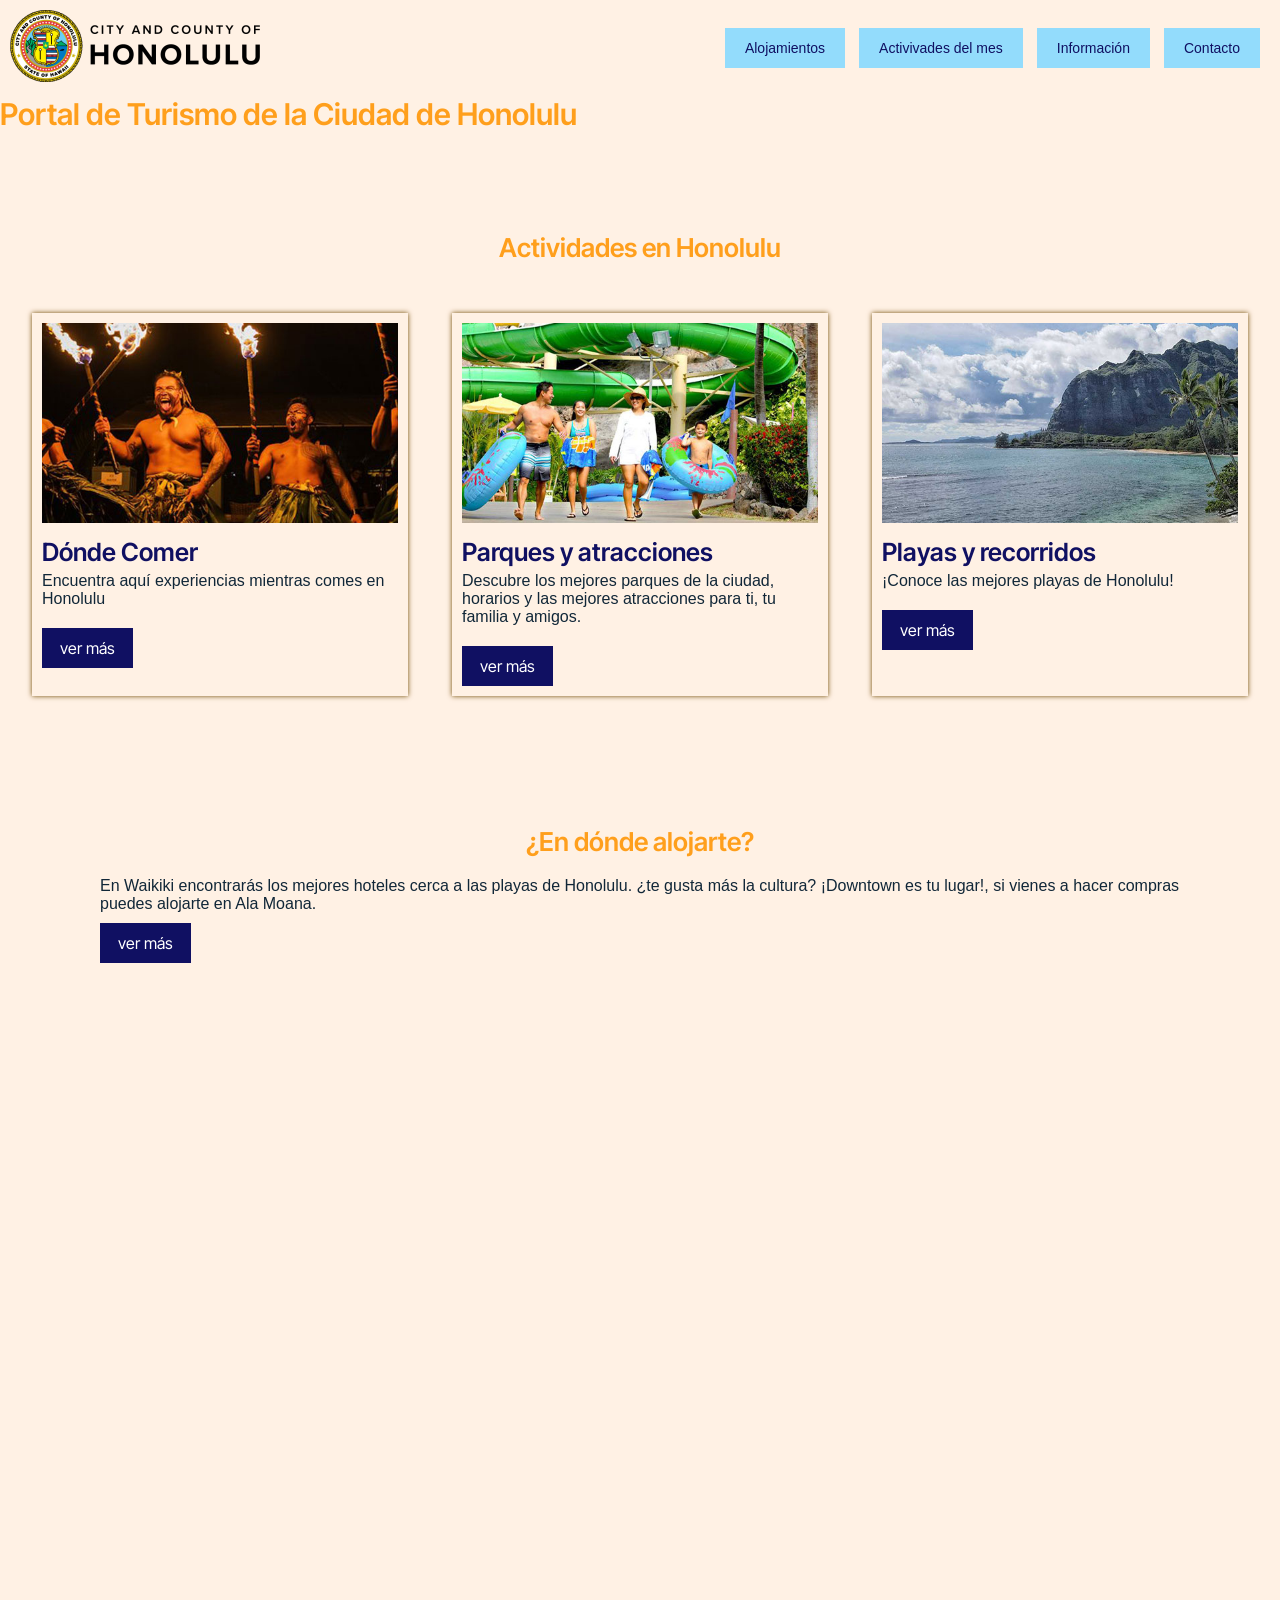
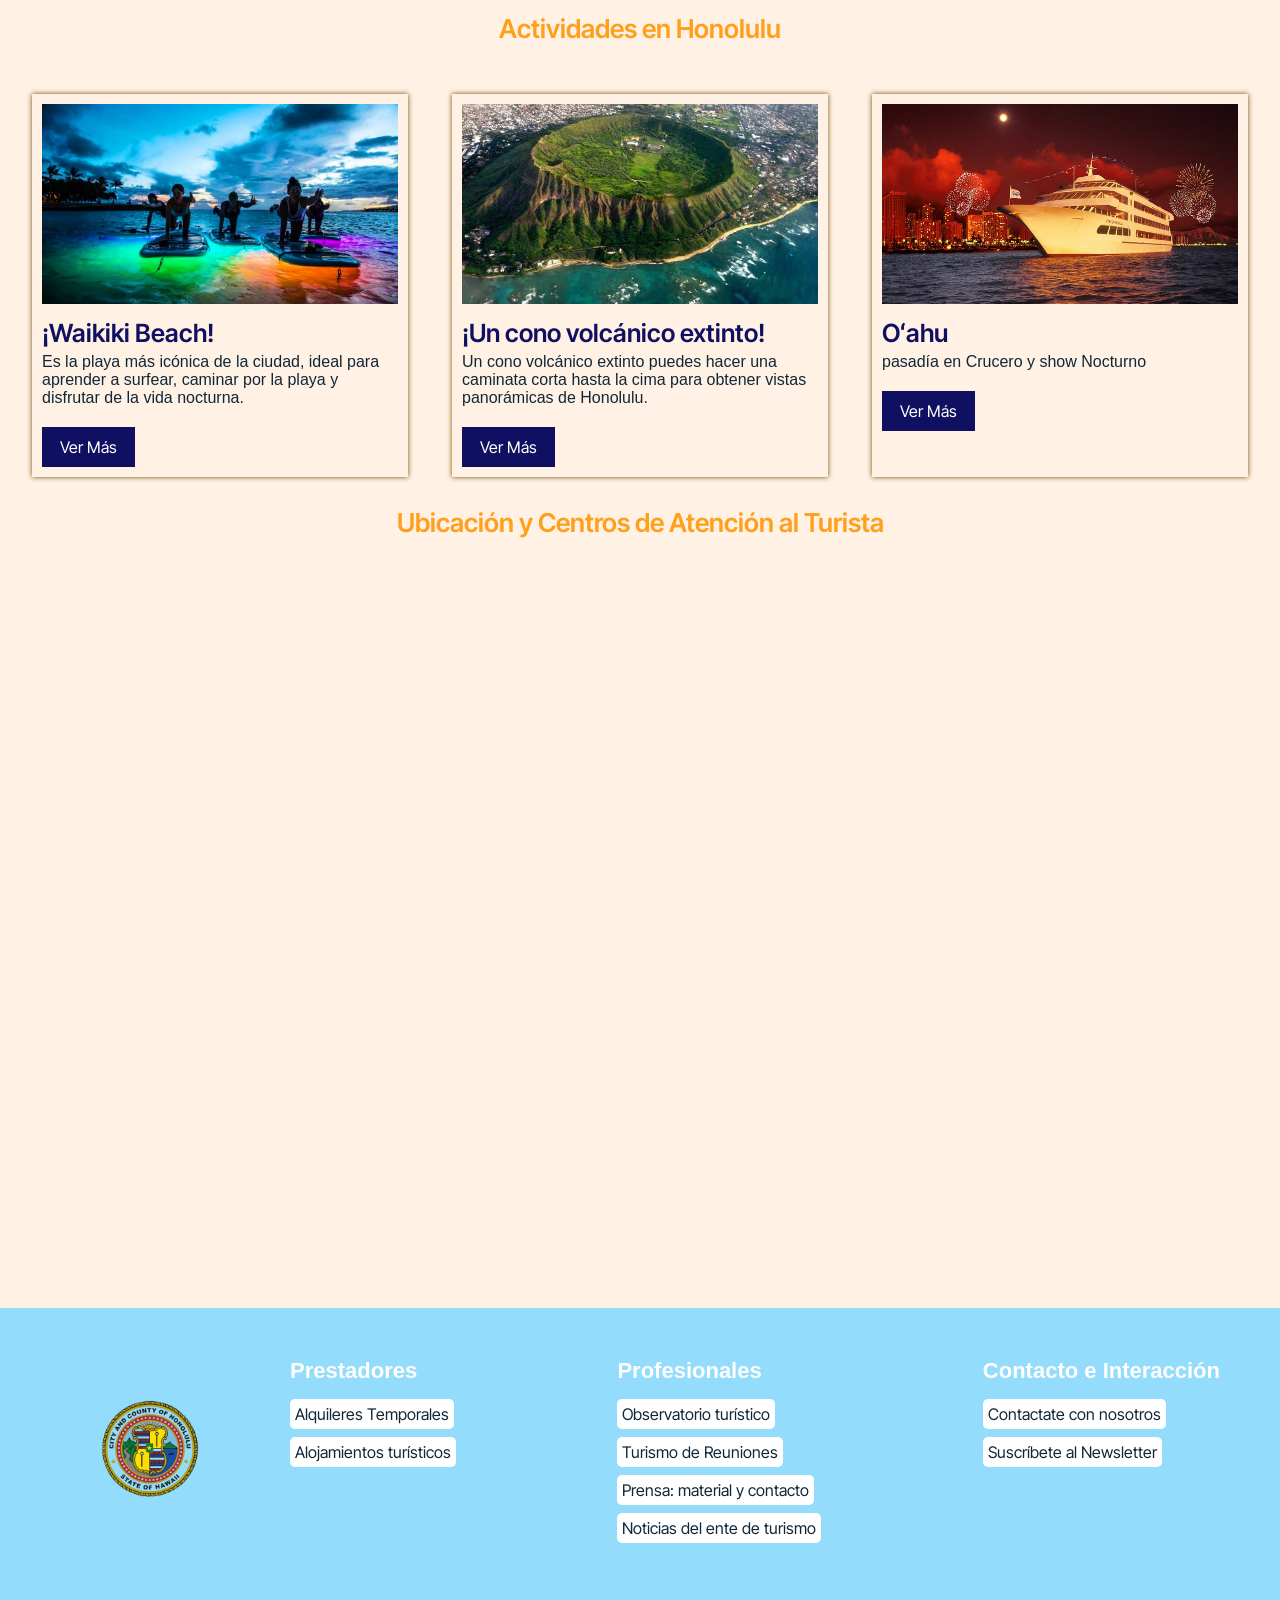
<file: Tarea-02/index.html>
<!DOCTYPE html>
<html lang="es">
    <head>
        <meta charset="UTF-8">
        <meta name="viewport" content="width=device-width, initial-scale=1.0">
        <title>Turismo Honolulu - Sitio de Información Turística</title>
        <meta name="description" content="Descrubre que hacer en HONOLUU. Actividades, Alojamineto, atractivos turísticos, agenda cultural y mapas de la ciudad.">
        <meta name="robots" content="index, follow">

      <!--tipografias--> 

         <link rel="preconnect" href="https://fonts.googleapis.com">
    <link rel="preconnect" href="https://fonts.gstatic.com" crossorigin>
    <link href="https://fonts.googleapis.com/css2?family=Inter+Tight:ital,wght@0,100..900;1,100..900&display=swap" rel="stylesheet">

        <link rel="preconnect" href="https://fonts.googleapis.com">
    <link rel="preconnect" href="https://fonts.gstatic.com" crossorigin>
    <link href="https://fonts.googleapis.com/css2?family=Libre+Franklin:ital,wght@0,100..900;1,100..900&display=swap" rel="stylesheet">

     <!--css-->   
     <link rel="stylesheet" href="style.css">
       
    </head>

    <body>

        <!-- Cabecera principal del sitio -->
        <header id="cabecera-web">

            <!-- Logo del sitio 
            href-> la dirección a donde voy al dar clic  
            -->
            <a href="index.html" aria-label="Ir a la página de inicio de Turismo de Honolulu">
                <img src="assets/png/Logo-4C-Horizontal.png" alt="Logotipo oficial de la ciudad de Honolulu">
            </a>

            <!-- Navegador principal -->
            <nav role="navigation" aria-label="Menu principal">
                  <a href="#"class="bt-principal">Alojamientos</a>
                  <a href="#"class="bt-principal">Activivades del mes</a>
                  <a href="#"class="bt-principal">Información</a>
                  <a href="#"class="bt-principal">Contacto</a>
            </nav>

        </header>



        <!-- Contenido principal del sitio -->
        <main role="main">

            <h1>Portal de Turismo de la Ciudad de Honolulu</h1>

            <!-- Actividades destacadas-->
            <section id="seccion-destacada">
                <h2>Actividades en Honolulu</h2>
                
                <div class="flex-elements">

                    <!-- tarjeta -->
                    <article class="articulo-index">
                        <img src="assets/jpg/honolulu-guerreros.jpg" alt="Cena y experiencia cultural Mauka Warriors Luau">
                        <h3>Dónde Comer</h3>
                        <p>Encuentra aquí experiencias mientras comes en Honolulu</p>
                        <a href="#"class="bt-ver-mas" aria-label="Ver Restaurantes">ver más</a>
                    </article>

                    <!-- tarjeta -->
                    <article class="articulo-index">
                        <img src="assets/jpg/parques-acuaticos.jpg" alt="Parques y Atracciones">
                        <h3>Parques y atracciones</h3>
                        <p>Descubre los mejores parques de la ciudad, horarios y las mejores atracciones para ti, tu familia y amigos.</p>
                        <a href="#" class="bt-ver-mas" aria-label="Ver información sobre Parques dentro de Honolulu">ver más</a>
                    </article>

                    <!-- tarjeta -->
                    <article class="articulo-index">
                        <img src="assets/jpg/playita.jpg" alt="Playas y recorridos en Honolulu">
                        <h3>Playas y recorridos</h3>
                        <p> ¡Conoce las mejores playas de Honolulu!</p>
                        <a href="#" class="bt-ver-mas" aria-label="Ver mas información de nuestras playas">ver más</a>
                    </article>


                </div>

            </section>
            <!-- Fin de actividades destacadas-->

            <!-- Contenido Multimedia -->
            <section id="alojamiento">
                <h2>¿En dónde alojarte?</h2>
                  <p>En Waikiki encontrarás los mejores hoteles cerca a las playas de Honolulu. ¿te gusta más la cultura? ¡Downtown es tu lugar!, si vienes a hacer compras puedes alojarte en Ala Moana.</p>
                        <a href="#"class="bt-ver-mas" aria-label="Ver información sobre hoteles y Hospedaje">ver más</a>
                    
                <div>
                    <iframe width="560" height="315" src="https://www.youtube.com/embed/PG_FFLXg5Bs?si=BEr4dMkIaPJ5pf9S" title="YouTube video player" frameborder="0" allow="accelerometer; autoplay; clipboard-write; encrypted-media; gyroscope; picture-in-picture; web-share" referrerpolicy="strict-origin-when-cross-origin" allowfullscreen></iframe>
                </div>
            </section>
            <!-- Fin de Contenido Multimedia -->



            <!-- Contenidos Destacados -->
            <section>
                <h2>Actividades en Honolulu</h2>
                <div class="flex-elements">
                    
                    <!-- Tarjeta Destacada 1 -->
                    <article class="articulo-index">
                        <img src="assets/jpg/waikiki-beach.jpg" alt="Waikiki Beach" width="400" height="250">
                        <h3> ¡Waikiki Beach!</h3>
                        <p>Es la playa más icónica de la ciudad, ideal para aprender a surfear, caminar por la playa y disfrutar de la vida nocturna.</p>
                        <a href="#" class="bt-ver-mas" aria-label="Ver más sobre Waikiki Beach">Ver Más</a>
                    </article>

                    <!-- Tarjeta Destacada 2 -->
                    <article class="articulo-index">
                        <img src="assets/jpg/crater-honolulu.jpg" alt=" Un cono volcánico extinto donde puedes hacer una caminata corta hasta la cima para obtener vistas panorámicas de Honolulu." width="400" height="250">
                        <h3>¡Un cono volcánico extinto!</h3>
                        <p>Un cono volcánico extinto puedes hacer una caminata corta hasta la cima para obtener vistas panorámicas de Honolulu.</p>
                        <a href="#" class="bt-ver-mas" aria-label="Ver más sobre la caminata">Ver Más</a>
                    </article>

                    <!-- Tarjeta Destacada 3 -->
                    <article class="articulo-index">
                        <img src="assets/jpg/crucero.jpg" alt="Oʻahu, pasadía de Crucero y show Nocturno" width="400" height="250">
                        <h3>Oʻahu</h3>
                        <p> pasadía en Crucero y show Nocturno</p>
                        <a href="#" class="bt-ver-mas" aria-label="Ver más sobre esta actividad">Ver Más</a>
                    </article>

                </div>
            </section>


                        <!-- Ubicación Geográfica -->
                <section aria-labelledby="titulo-mapa">
                    <h2 id="titulo-mapa">Ubicación y Centros de Atención al Turista</h2>

                    <div class="map-container">

                        <iframe
                            src="https://www.google.com/maps?q=Honolulu,Hawaii&output=embed"
                            width="100%"
                            height="450"
                            style="border:0;"
                            allowfullscreen=""
                            loading="lazy"
                            referrerpolicy="no-referrer-when-downgrade"
                            title="Mapa interactivo de la Ciudad de Honolulu">
                        </iframe>

                    </div>
                </section>

        </main>

        <!-- Pie de Página Institucional -->
    <footer role="contentinfo">

            <!-- Identificador Institucional del Footer -->
            <div class="footer-brand">
                <img src="assets/png/logo5-removebg-preview.png" alt="Logotipo oficial del Gobierno de la Ciudad de Honolulu" width="200" height="200">
            </div >

            <!-- Columnas de Enlaces del Footer -->
            <div class="footer-links">
                
                <!-- Lista 1: Prestadores -->
                <nav>
                    <h3 id="footer-prestadores">Prestadores</h3>
                    <ul>
                        <li><a href="/alquileres-temporales">Alquileres Temporales</a></li>
                        <li><a href="/alojamientos-turisticos">Alojamientos turísticos</a></li>
                    </ul>
                </nav>

                <!-- Lista 2: Profesionales -->
                <nav>
                    <h3 id="footer-profesionales">Profesionales</h3>
                    <ul>
                        <li><a href="/observatorio-turistico">Observatorio turístico</a></li>
                        <li><a href="/turismo-reuniones">Turismo de Reuniones</a></li>
                        <li><a href="/prensa-contacto">Prensa: material y contacto</a></li>
                        <li><a href="/noticias-ente">Noticias del ente de turismo</a></li>
                    </ul>
                </nav>

                <!-- Lista 3: Interacción y Contacto -->
                <nav>
                    <h3 id="footer-contacto">Contacto e Interacción</h3>
                    <ul>
                        <li><a href="/contactate-con-nosotros">Contactate con nosotros</a></li>
                        <li><a href="/suscribete-newsletter" aria-label="Ir al formulario para suscribirse al Newsletter oficial">Suscríbete al Newsletter</a></li>
                    </ul>
                </nav>

            </div>
    </footer>

    </body>

</html>
</file>
<file: Tarea-02/style.css>
/*
0. Selectores generales
1.tipografia
2.cabecera

*/

/* 0. selectores generales */

*{
    margin:0;
    padding:0;
       /*Evita que el ancho se sume al padding */
    box-sizing:border-box;
}

body {
  background-color: rgb(255, 241, 228);
}

:root {
  --color-principal: rgb(255, 159, 28);
  --color-acento: rgb(16, 16, 98);
  --color-acento2: rgb(147, 220, 252);
  --color-texto: rgb(17, 39, 56);
  
}

.hide-element {
  display: none;
}

/*1.Tipografias */
h1{
 font-family: "Inter Tight", sans-serif;
  font-optical-sizing: auto;
  font-weight: 600;
  font-style: bold;
  font-size:30px;
  color: var(--color-principal);
}
h2{
    font-family: "Inter Tight", sans-serif;
  font-optical-sizing: auto;
  font-weight: 600;
  font-style: normal;
  font-size:26px;
  color: var(--color-principal);
  /*margen */
  margin: 0 0 20px 0;
  text-align: center;
}

h3{
     font-family: "Fjalla One", sans-serif;
  font-optical-sizing: auto;
  font-weight: 600;
  font-style: light;
  font-size:26px;
  color: var(--color-acento);
}

p{
 font-family: "Fjalla One", sans-serif;
  font-optical-sizing: auto;
  font-weight: 500;
  font-style: normal;
  font-variation-settings:
    "wdth" 100;
  color: var(--color-texto);
}

/*2. cabecera */
#cabecera-web{
   
    padding: 10px 20px 10px 10px;
    display: flex;
    align-items: center;
    justify-content: space-between;

}

.bt-principal{
    font-family: "Fjalla One", sans-serif;
    font-size: 14px;
    color: var(--color-acento);
    background-color: var(--color-acento2);
    text-decoration: none;

    padding: 12px 20px;
    margin-left: 10px;

    display: inline-block;

    transition: 0.3s;
}


.bt-principal:hover{
    background-color: var(--color-acento);
    color: rgb(110, 146, 217);
    transform: scale(1.1);
    padding: 10px 17px 
}

#seccion-destacada{
  padding: 100px 0;

}

iframe{
      display: block;
    width: 80%;
    height: auto;
    margin: 0 auto;
    height: 650px;
}

#alojamiento{
    padding-left: 100px;
    padding-right: 100px;
}

.map-container{
  padding: 50px 80px;
  
}


@media(max-width: 600px) { 
    #cabecera-web{
        flex-direction: column;
    }
    #cabecera-web nav{
        width: 100%; 
    }
    .bt-principal{
        display: block;
        width: 100%;
        text-align: center;
        border-radius: 0;
        border-bottom: 1px solid var(--color-acento2);
    }
    .flex-elements{
      flex-direction: column;
    }

    footer{
        flex-direction: column;
        align-items: flex-start;
    }

    .footer-links{
        flex-direction: column;
        gap: 30px;
    }

}

.flex-elements{
    display: flex;
    align-items: flex-start;
    justify-content: space-between;
    padding-bottom: 100px;
    align-items: stretch;
    gap: 20px;
    padding: 20px;

}




.bt-ver-mas{
    font-family: "Inter Tight", sans-serif;
    color: white;
    background-color: var(--color-acento);
    text-decoration: none;

    padding: 10px 18px;
    display: inline-block;
    margin-top: 10px;

    transition: 0.3s;
}

.bt-ver-mas:hover{
    background-color: var(--color-principal);
    color: var(--color-acento);
}

.articulo-index{
  margin: 10px 12px;
  padding: 10px;
  box-shadow: 0 0 5px rgb(112, 73, 1);
      flex: 1;

}
.articulo-index img{
    width: 100%;
    height: 200px;
    object-fit: cover;
}

.articulo-index h3{
    font-family: "Inter Tight", sans-serif;
    color: var(--color-acento);
    font-size: 25px;

    margin: 10px 0 5px 0;
}

.articulo-index p{
    font-family: "Fjalla One", sans-serif;
    color: var(--color-texto);
    font-size: 16px;

    margin-bottom: 10px;
}

/* FOOTER */

footer{
    background-color: var(--color-acento2);
    padding: 50px 60px;
    display: flex;
    align-items: center;
    justify-content: space-between;
    gap: 50px;
}

/* Logo */

.footer-brand img{
    width: 180px;
    height: auto;
}

/* Contenedor de las columnas */

.footer-links{
    display: flex;
    justify-content: space-between;
    gap: 80px;
    flex: 1;
}

/* Títulos */

.footer-links h3{
    font-family: "Fjalla One", sans-serif;
    color: var(--color-acento2);
    font-size: 22px;
    margin-bottom: 15px;
}

/* Quitar puntos de las listas */

.footer-links ul{
    list-style: none;
    padding: 0;
}

/* Enlaces */

.footer-links li{
    margin-bottom: 8px;
    list-style: none;
}

.footer-links a{
    font-family: "Inter Tight", sans-serif;
    color: var(--color-texto);
    text-decoration: none;
    font-size: 16px;
    background-color: white;
    padding: 5px;
    display: inline-block;
    border-radius: 5px;
}


/* Efecto al pasar el mouse */

.footer-links a:hover{
    color: var(--color-acento2);
}

.footer-links h3 {
    color: white;
}
</file>
